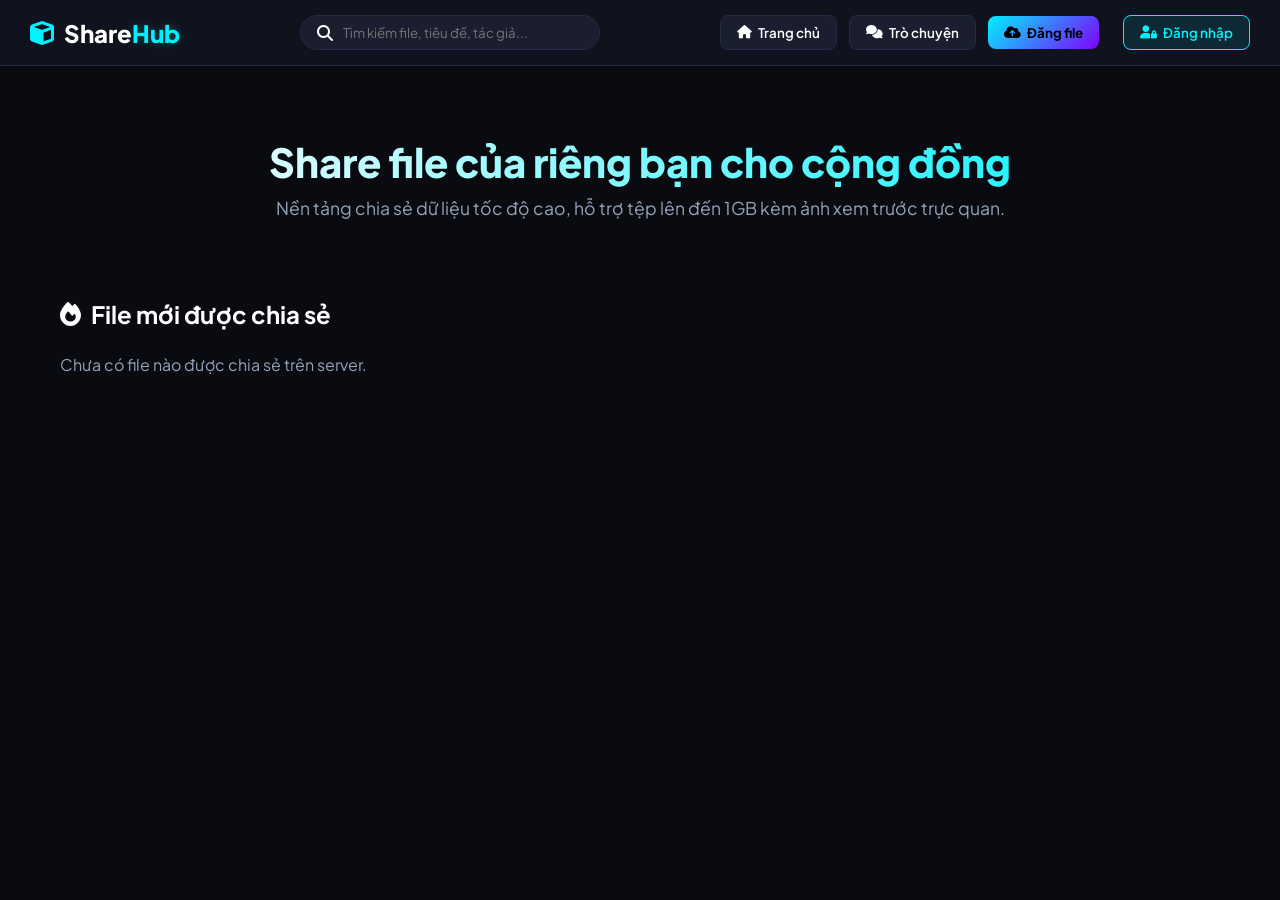
<file: index.html>
<!DOCTYPE html>
<html lang="vi">
<head>
    <meta charset="UTF-8">
    <meta name="viewport" content="width=device-width, initial-scale=1.0">
    <title>ShareHub - Chia Sẻ File Cộng Đồng</title>
    <link rel="stylesheet" href="https://cdnjs.cloudflare.com/ajax/libs/font-awesome/6.4.0/css/all.min.css">
    <link href="https://fonts.googleapis.com/css2?family=Plus+Jakarta+Sans:wght@400;500;600;700;800&display=swap" rel="stylesheet">
    <link rel="stylesheet" href="style.css">
</head>
<body>
    <!-- Server Announcement Banner -->
    <div id="announcement-banner" class="announcement-banner" style="display: none;">
        <div class="banner-content">
            <i class="fa-solid fa-bullhorn"></i>
            <span id="banner-text"></span>
        </div>
        <button id="close-banner" onclick="dismissBanner()">&times;</button>
    </div>

    <!-- Navigation Bar -->
    <header class="navbar">
        <div class="nav-brand" onclick="switchTab('feed')">
            <i class="fa-solid fa-cube glow-icon"></i>
            <span>Share<span class="highlight">Hub</span></span>
        </div>
        <div class="nav-search">
            <i class="fa-solid fa-magnifying-glass"></i>
            <input type="text" id="searchInput" placeholder="Tìm kiếm file, tiêu đề, tác giả..." oninput="filterFiles()">
        </div>
        <div class="nav-actions">
            <button class="nav-btn" onclick="switchTab('feed')"><i class="fa-solid fa-house"></i> Trang chủ</button>
            <button class="nav-btn" onclick="switchTab('chat')"><i class="fa-solid fa-comments"></i> Trò chuyện</button>
            <button class="nav-btn primary" onclick="switchTab('upload')"><i class="fa-solid fa-cloud-arrow-up"></i> Đăng file</button>
            <!-- Hòm thư Admin sẽ được render tự động qua JS nếu là TDZADMIN -->
            <div id="adminInboxNavArea"></div>
            <div id="authNavArea">
                <button class="nav-btn login" onclick="openAuthModal()"><i class="fa-solid fa-user-lock"></i> Đăng nhập</button>
            </div>
        </div>
    </header>

    <!-- Main Container -->
    <main class="main-container">

        <!-- TAB 1: FEED & HOME -->
        <section id="tab-feed" class="tab-content active">
            <div class="hero-banner">
                <h1>Share file của riêng bạn cho cộng đồng</h1>
                <p>Nền tảng chia sẻ dữ liệu tốc độ cao, hỗ trợ tệp lên đến 1GB kèm ảnh xem trước trực quan.</p>
            </div>
            
            <div class="section-header">
                <h2><i class="fa-solid fa-fire"></i> File mới được chia sẻ</h2>
            </div>

            <div id="fileGrid" class="file-grid"></div>
        </section>

        <!-- TAB 2: UPLOAD FILE -->
        <section id="tab-upload" class="tab-content">
            <div class="form-card">
                <h2><i class="fa-solid fa-cloud-arrow-up"></i> Đăng tải file mới</h2>
                <p class="form-desc">Chia sẻ tài liệu, phần mềm hoặc hình ảnh của bạn với cộng đồng (Tối đa 1GB).</p>
                
                <form id="uploadForm" onsubmit="handleUpload(event)">
                    <div class="input-group">
                        <label><i class="fa-solid fa-file-arrow-up"></i> Chọn File (Max 1GB):</label>
                        <input type="file" id="fileInput" required onchange="checkFileSize(this)">
                        <small class="form-hint">Hỗ trợ mọi định dạng tệp (ZIP, RAR, PDF, APK, MP4, v.v.)</small>
                    </div>

                    <div class="input-group">
                        <label><i class="fa-solid fa-images"></i> Ảnh xem trước (Tối đa 3 ảnh):</label>
                        <input type="file" id="previewImages" accept="image/*" multiple onchange="handleImagePreviews(event)">
                        <div id="previewContainer" class="preview-container"></div>
                    </div>

                    <div class="input-group">
                        <label><i class="fa-solid fa-heading"></i> Nội dung chính (Tiêu đề):</label>
                        <input type="text" id="mainTitle" placeholder="Nhập tiêu đề chính hiển thị to rõ..." required>
                    </div>

                    <div class="input-group">
                        <label><i class="fa-solid fa-align-left"></i> Nội dung phụ (Mô tả chi tiết):</label>
                        <textarea id="subContent" rows="4" placeholder="Nhập mô tả chi tiết, hướng dẫn sử dụng, ghi chú..."></textarea>
                    </div>

                    <div class="input-group">
                        <label><i class="fa-solid fa-user-pen"></i> Tác giả / Người đăng:</label>
                        <input type="text" id="authorName" placeholder="Tên tác giả..." required>
                    </div>

                    <button type="submit" class="submit-btn"><i class="fa-solid fa-paper-plane"></i> Tạo trang chia sẻ ngay</button>
                </form>
            </div>
        </section>

        <!-- TAB 3: CHI TIẾT FILE -->
        <section id="tab-detail" class="tab-content">
            <button class="back-btn" onclick="switchTab('feed')"><i class="fa-solid fa-arrow-left"></i> Quay lại trang chủ</button>
            <div id="detailContent" class="detail-card"></div>
        </section>

        <!-- TAB 4: PHÒNG TRÒ CHUYỆN -->
        <section id="tab-chat" class="tab-content">
            <div class="chat-wrapper">
                <div class="chat-header">
                    <h2><i class="fa-solid fa-comments"></i> Phòng Trò chuyện Cộng đồng</h2>
                    <p>Trao đổi, thảo luận trực tiếp cùng các thành viên khác trong server.</p>
                </div>
                <div id="chatMessages" class="chat-messages"></div>
                <form id="chatForm" class="chat-input-form" onsubmit="sendChatMessage(event)">
                    <input type="text" id="chatInput" placeholder="Nhập nội dung tin nhắn..." required autocomplete="off">
                    <button type="submit"><i class="fa-solid fa-paper-plane"></i> Gửi</button>
                </form>
            </div>
        </section>

        <!-- TAB 5: ADMIN DASHBOARD & HÒM THƯ -->
        <section id="tab-admin" class="tab-content">
            <div class="admin-card" style="max-width: 1000px;">
                <h2><i class="fa-solid fa-shield-halved"></i> Bảng điều khiển Quản trị viên [TDZADMIN]</h2>
                <p>Công cụ phát thông báo, quản lý tài khoản và kiểm duyệt báo cáo từ người chơi.</p>
                
                <!-- Quản lý thông báo Server -->
                <div class="admin-action-box">
                    <h3><i class="fa-solid fa-bullhorn"></i> Phát thông báo toàn Server</h3>
                    <textarea id="adminAnnouncementInput" rows="2" placeholder="Nhập nội dung thông báo hiển thị cho toàn bộ server..."></textarea>
                    <button class="admin-btn" onclick="publishAnnouncement()"><i class="fa-solid fa-paper-plane"></i> Phát ngay</button>
                    <button class="admin-btn danger" onclick="clearAnnouncement()"><i class="fa-solid fa-trash"></i> Xóa thông báo</button>
                </div>

                <!-- Hòm thư báo cáo -->
                <div class="admin-action-box" style="margin-top: 25px;">
                    <h3><i class="fa-solid fa-inbox"></i> Hòm thư Báo cáo từ Người chơi</h3>
                    <div id="adminReportList" class="report-list-container">
                        <!-- Danh sách báo cáo render ở đây -->
                    </div>
                </div>

                <!-- Quản lý tài khoản toàn Server -->
                <div class="admin-action-box" style="margin-top: 25px;">
                    <h3><i class="fa-solid fa-users-gear"></i> Quản lý Tất cả Tài khoản (Server Accounts)</h3>
                    <div style="overflow-x: auto; margin-top: 15px;">
                        <table class="admin-table" id="accountsTable">
                            <thead>
                                <tr>
                                    <th>Tên tài khoản</th>
                                    <th>Trạng thái Ban</th>
                                    <th>Thao tác</th>
                                </tr>
                            </thead>
                            <tbody id="accountsTableBody">
                                <!-- Render danh sách account -->
                            </tbody>
                        </table>
                    </div>
                </div>
            </div>
        </section>

    </main>

    <!-- AUTHENTICATION MODAL -->
    <div id="authModal" class="modal-overlay">
        <div class="modal-card">
            <button class="close-modal" onclick="closeAuthModal()">&times;</button>
            <div class="auth-tabs">
                <button id="tabLoginBtn" class="auth-tab-btn active" onclick="switchAuthMode('login')">Đăng nhập</button>
                <button id="tabRegisterBtn" class="auth-tab-btn" onclick="switchAuthMode('register')">Đăng ký</button>
            </div>

            <!-- Form Đăng nhập -->
            <form id="loginForm" class="auth-form active" onsubmit="handleLogin(event)">
                <div class="input-group">
                    <label>Tên tài khoản / Email:</label>
                    <input type="text" id="loginEmail" placeholder="Nhập tài khoản (VD: TDZADMIN)..." required>
                </div>
                <div class="input-group">
                    <label>Mật khẩu:</label>
                    <input type="password" id="loginPassword" placeholder="Nhập mật khẩu..." required>
                </div>
                <button type="submit" class="auth-submit-btn">Đăng nhập máy chủ</button>
            </form>

            <!-- Form Đăng ký -->
            <form id="registerForm" class="auth-form" onsubmit="handleRegister(event)">
                <div class="input-group">
                    <label>Tên tài khoản (Username):</label>
                    <input type="text" id="regUsername" placeholder="Chọn tên tài khoản..." required>
                </div>
                <div class="input-group">
                    <label>Mật khẩu:</label>
                    <input type="password" id="regPassword" placeholder="Tạo mật khẩu bảo mật..." required>
                </div>
                <button type="submit" class="auth-submit-btn">Đăng ký tài khoản</button>
            </form>
        </div>
    </div>

    <!-- BAN MODAL (Dành cho Admin) -->
    <div id="banModal" class="modal-overlay">
        <div class="modal-card">
            <button class="close-modal" onclick="closeBanModal()">&times;</button>
            <h3><i class="fa-solid fa-user-slash"></i> Cấm (Ban) Tài khoản: <span id="banTargetUser" style="color:var(--primary);"></span></h3>
            <form onsubmit="confirmBan(event)" style="margin-top: 15px;">
                <div class="input-group">
                    <label>Thời gian cấm:</label>
                    <div style="display: grid; grid-template-columns: repeat(3, 1fr); gap: 8px;">
                        <div><small>Năm</small><input type="number" id="banYears" value="0" min="0"></div>
                        <div><small>Tháng</small><input type="number" id="banMonths" value="0" min="0"></div>
                        <div><small>Tuần</small><input type="number" id="banWeeks" value="0" min="0"></div>
                        <div><small>Ngày</small><input type="number" id="banDays" value="0" min="0"></div>
                        <div><small>Giờ</small><input type="number" id="banHours" value="0" min="0"></div>
                        <div><small>Phút</small><input type="number" id="banMinutes" value="0" min="0"></div>
                    </div>
                </div>

                <div class="input-group">
                    <label>Lý do vi phạm:</label>
                    <select id="banReasonPreset" onchange="selectBanPreset(this)" style="width:100%; background:var(--bg-input); border:1px solid var(--border); color:#fff; padding:10px; border-radius:8px; margin-bottom:8px;">
                        <option value="">-- Chọn lý do gắn sẵn hoặc tự nhập --</option>
                        <option value="Bài viết chứa nội dung nhạy cảm">Bài viết chứa nội dung nhạy cảm</option>
                        <option value="Bài viết chứa nội dung bạo lực">Bài viết chứa nội dung bạo lực</option>
                    </select>
                    <textarea id="banReasonCustom" rows="3" placeholder="Hoặc nhập ghi chú / lý do cụ thể..."></textarea>
                </div>
                <button type="submit" class="auth-submit-btn" style="background:var(--admin-red); color:#fff;">Xác nhận Ban tài khoản</button>
            </form>
        </div>
    </div>

    <!-- REPORT MODAL (Dành cho Người dùng) -->
    <div id="reportModal" class="modal-overlay">
        <div class="modal-card">
            <button class="close-modal" onclick="closeReportModal()">&times;</button>
            <h3><i class="fa-solid fa-triangle-exclamation" style="color:var(--admin-red);"></i> Báo cáo bài viết</h3>
            <form onsubmit="submitReport(event)" style="margin-top: 15px;">
                <input type="hidden" id="reportFileId">
                <div class="input-group">
                    <label>Lý do báo cáo:</label>
                    <select id="reportReason" required style="width:100%; background:var(--bg-input); border:1px solid var(--border); color:#fff; padding:10px; border-radius:8px;">
                        <option value="Bài viết chứa nội dung nhạy cảm">Bài viết chứa nội dung nhạy cảm</option>
                        <option value="Bài viết chứa nội dung bạo lực">Bài viết chứa nội dung bạo lực</option>
                        <option value="Lừa đảo / Spam / Vi phạm bản quyền">Lừa đảo / Spam / Vi phạm bản quyền</option>
                        <option value="Khác">Lý do khác</option>
                    </select>
                </div>
                <button type="submit" class="auth-submit-btn">Gửi báo cáo cho Admin</button>
            </form>
        </div>
    </div>

    <!-- TOAST NOTIFICATION -->
    <div id="toast" class="toast"></div>

    <script src="script.js"></script>
</body>
</html>
</file>
<file: style.css>
:root {
    --bg-main: #0a0b10;
    --bg-card: #121520;
    --bg-input: #1a1e2e;
    --primary: #00f2fe;
    --primary-glow: rgba(0, 242, 254, 0.3);
    --secondary: #7f00ff;
    --accent: #ff2a6d;
    --text-main: #ffffff;
    --text-muted: #94a3b8;
    --border: #222b45;
    --admin-red: #ff3366;
}

* { box-sizing: border-box; margin: 0; padding: 0; font-family: 'Plus Jakarta Sans', sans-serif; }
body { background-color: var(--bg-main); color: var(--text-main); min-height: 100vh; overflow-x: hidden; }

.announcement-banner {
    background: linear-gradient(90deg, #ff2a6d, #7f00ff);
    color: #fff; padding: 10px 20px; display: flex; justify-content: space-between; align-items: center; font-weight: 600;
    box-shadow: 0 4px 15px rgba(255, 42, 109, 0.4); position: sticky; top: 0; z-index: 1000;
}
.announcement-banner button { background: none; border: none; color: #fff; font-size: 1.2rem; cursor: pointer; }

.navbar {
    display: flex; justify-content: space-between; align-items: center; padding: 15px 30px;
    background: rgba(18, 21, 32, 0.85); backdrop-filter: blur(12px); border-bottom: 1px solid var(--border);
    position: sticky; top: 0; z-index: 999;
}
.nav-brand { font-size: 1.5rem; font-weight: 800; cursor: pointer; display: flex; align-items: center; gap: 10px; }
.highlight { color: var(--primary); text-shadow: 0 0 10px var(--primary-glow); }
.glow-icon { color: var(--primary); }

.nav-search {
    display: flex; align-items: center; background: var(--bg-input); border: 1px solid var(--border);
    border-radius: 50px; padding: 8px 16px; width: 300px; gap: 10px;
}
.nav-search input { background: none; border: none; color: #fff; width: 100%; outline: none; }
.nav-actions { display: flex; align-items: center; gap: 12px; }

.nav-btn {
    background: var(--bg-input); border: 1px solid var(--border); color: var(--text-main);
    padding: 8px 16px; border-radius: 8px; cursor: pointer; font-weight: 600; transition: all 0.3s;
    display: flex; align-items: center; gap: 6px;
}
.nav-btn:hover { border-color: var(--primary); box-shadow: 0 0 10px var(--primary-glow); }
.nav-btn.primary { background: linear-gradient(135deg, var(--primary), var(--secondary)); border: none; color: #000; font-weight: 700; }
.nav-btn.login { background: rgba(0, 242, 254, 0.1); color: var(--primary); border-color: var(--primary); }
.nav-btn.inbox { background: linear-gradient(135deg, #7f00ff, #ff2a6d); border: none; color: #fff; font-weight: 700; box-shadow: 0 0 15px rgba(127,0,255,0.4); }

.main-container { max-width: 1200px; margin: 30px auto; padding: 0 20px; }
.tab-content { display: none; }
.tab-content.active { display: block; animation: fadeIn 0.4s ease; }

@keyframes fadeIn { from { opacity: 0; transform: translateY(10px); } to { opacity: 1; transform: translateY(0); } }

.hero-banner { text-align: center; margin-bottom: 40px; padding: 40px; }
.hero-banner h1 {
    font-size: 2.5rem; font-weight: 800; margin-bottom: 10px;
    background: linear-gradient(90deg, #fff, var(--primary)); -webkit-background-clip: text; -webkit-text-fill-color: transparent;
}
.hero-banner p { color: var(--text-muted); font-size: 1.1rem; }

.section-header { display: flex; justify-content: space-between; align-items: center; margin-bottom: 25px; }
.section-header h2 { display: flex; align-items: center; gap: 10px; font-size: 1.5rem; }

.file-grid { display: grid; grid-template-columns: repeat(auto-fill, minmax(320px, 1fr)); gap: 20px; }
.file-card {
    background: var(--bg-card); border: 1px solid var(--border); border-radius: 16px; padding: 20px;
    transition: all 0.3s; display: flex; flex-direction: column; justify-content: space-between;
}
.file-card:hover { transform: translateY(-5px); border-color: var(--primary); box-shadow: 0 10px 30px rgba(0, 242, 254, 0.15); }
.file-card-header { display: flex; justify-content: space-between; align-items: flex-start; margin-bottom: 12px; }
.file-card-title { font-size: 1.2rem; font-weight: 700; color: #fff; cursor: pointer; }
.file-card-title:hover { color: var(--primary); }
.file-badge { background: rgba(0, 242, 254, 0.1); color: var(--primary); padding: 4px 8px; border-radius: 6px; font-size: 0.75rem; font-weight: 700; }
.file-card-desc { color: var(--text-muted); font-size: 0.95rem; margin-bottom: 15px; display: -webkit-box; -webkit-line-clamp: 2; -webkit-box-orient: vertical; overflow: hidden; }
.file-card-thumbs { display: flex; gap: 8px; margin-bottom: 15px; }
.file-card-thumbs img { width: 60px; height: 60px; object-fit: cover; border-radius: 8px; border: 1px solid var(--border); }
.file-card-footer { display: flex; justify-content: space-between; align-items: center; border-top: 1px solid var(--border); padding-top: 12px; font-size: 0.85rem; color: var(--text-muted); }
.author-tag { font-weight: 600; color: #fff; }
.admin-badge { background: var(--admin-red); color: #fff; padding: 2px 6px; border-radius: 4px; font-size: 0.7rem; font-weight: 800; margin-left: 5px; }
.card-actions { display: flex; gap: 8px; }
.action-icon-btn { background: var(--bg-input); border: 1px solid var(--border); color: #fff; padding: 6px 10px; border-radius: 6px; cursor: pointer; transition: 0.2s; }
.action-icon-btn:hover { background: var(--primary); color: #000; }

.form-card, .detail-card, .admin-card { background: var(--bg-card); border: 1px solid var(--border); border-radius: 20px; padding: 30px; max-width: 800px; margin: 0 auto; }
.form-card h2, .admin-card h2 { margin-bottom: 8px; display: flex; align-items: center; gap: 10px; }
.form-desc { color: var(--text-muted); margin-bottom: 25px; }
.input-group { margin-bottom: 20px; }
.input-group label { display: block; font-weight: 600; margin-bottom: 8px; color: #cbd5e1; }
.input-group input, .input-group textarea {
    width: 100%; background: var(--bg-input); border: 1px solid var(--border); border-radius: 10px;
    padding: 12px 16px; color: #fff; font-size: 1rem; outline: none;
}
.input-group input:focus, .input-group textarea:focus { border-color: var(--primary); box-shadow: 0 0 10px var(--primary-glow); }
.form-hint { display: block; margin-top: 6px; color: var(--text-muted); font-size: 0.8rem; }
.preview-container { display: flex; gap: 12px; margin-top: 10px; flex-wrap: wrap; }
.preview-thumb { position: relative; width: 90px; height: 90px; border-radius: 10px; overflow: hidden; border: 1px solid var(--border); }
.preview-thumb img { width: 100%; height: 100%; object-fit: cover; }
.remove-thumb { position: absolute; top: 4px; right: 4px; background: rgba(0,0,0,0.7); color: #fff; border: none; border-radius: 50%; width: 22px; height: 22px; cursor: pointer; }

.submit-btn {
    background: linear-gradient(135deg, var(--primary), var(--secondary)); border: none; color: #000;
    font-weight: 800; padding: 14px 24px; border-radius: 10px; cursor: pointer; width: 100%; font-size: 1.1rem;
}

.back-btn { background: var(--bg-card); border: 1px solid var(--border); color: #fff; padding: 8px 16px; border-radius: 8px; cursor: pointer; margin-bottom: 20px; font-weight: 600; }
.detail-main-title { font-size: 2.2rem; font-weight: 800; margin-bottom: 15px; color: #fff; }
.detail-sub-content { font-size: 1.05rem; color: var(--text-muted); line-height: 1.6; margin-bottom: 30px; background: var(--bg-input); padding: 20px; border-radius: 12px; border-left: 4px solid var(--primary); }
.detail-gallery { display: grid; grid-template-columns: repeat(auto-fill, minmax(200px, 1fr)); gap: 15px; margin-bottom: 30px; }
.detail-gallery img { width: 100%; height: 180px; object-fit: cover; border-radius: 12px; border: 1px solid var(--border); }
.detail-download-box { text-align: center; background: linear-gradient(135deg, rgba(0,242,254,0.1), rgba(127,0,255,0.1)); border: 1px solid var(--primary); padding: 30px; border-radius: 16px; margin-bottom: 25px; }
.download-btn {
    display: inline-flex; align-items: center; gap: 10px; background: linear-gradient(135deg, var(--primary), var(--secondary));
    color: #000; font-weight: 800; padding: 16px 36px; border-radius: 50px; text-decoration: none; font-size: 1.2rem;
}
.detail-footer-info { display: flex; justify-content: space-between; color: var(--text-muted); font-size: 0.9rem; border-top: 1px solid var(--border); padding-top: 15px; }

.chat-wrapper { background: var(--bg-card); border: 1px solid var(--border); border-radius: 20px; max-width: 900px; margin: 0 auto; display: flex; flex-direction: column; height: 70vh; }
.chat-header { padding: 20px; border-bottom: 1px solid var(--border); }
.chat-header p { color: var(--text-muted); font-size: 0.9rem; }
.chat-messages { flex: 1; padding: 20px; overflow-y: auto; display: flex; flex-direction: column; gap: 12px; }
.chat-msg { background: var(--bg-input); padding: 12px 16px; border-radius: 12px; max-width: 75%; border: 1px solid var(--border); }
.chat-msg.mine { background: rgba(0, 242, 254, 0.1); border-color: var(--primary); align-self: flex-end; }
.chat-msg-header { display: flex; justify-content: space-between; margin-bottom: 6px; font-size: 0.8rem; color: var(--text-muted); }
.chat-msg-author { font-weight: 700; color: #fff; }
.chat-input-form { display: flex; padding: 15px 20px; border-top: 1px solid var(--border); gap: 12px; background: var(--bg-card); }
.chat-input-form input { flex: 1; background: var(--bg-input); border: 1px solid var(--border); border-radius: 10px; padding: 12px 16px; color: #fff; outline: none; }
.chat-input-form button { background: var(--primary); color: #000; font-weight: 800; border: none; padding: 0 24px; border-radius: 10px; cursor: pointer; }

.admin-action-box { margin-top: 20px; background: var(--bg-input); padding: 20px; border-radius: 12px; border: 1px solid var(--border); }
.admin-action-box textarea { width: 100%; background: var(--bg-main); border: 1px solid var(--border); border-radius: 8px; padding: 10px; color: #fff; margin-bottom: 12px; }
.admin-btn { background: var(--primary); color: #000; font-weight: 700; border: none; padding: 10px 20px; border-radius: 8px; cursor: pointer; margin-right: 10px; }
.admin-btn.danger { background: var(--admin-red); color: #fff; }

/* Admin Tables & Reports */
.admin-table { width: 100%; border-collapse: collapse; text-align: left; }
.admin-table th, .admin-table td { padding: 12px; border-bottom: 1px solid var(--border); font-size: 0.95rem; }
.admin-table th { color: var(--primary); font-weight: 700; }
.report-item { background: var(--bg-main); padding: 12px; border-radius: 8px; border: 1px solid var(--border); margin-bottom: 10px; display: flex; justify-content: space-between; align-items: center; }

.modal-overlay { position: fixed; top: 0; left: 0; width: 100%; height: 100%; background: rgba(0,0,0,0.7); backdrop-filter: blur(5px); display: none; justify-content: center; align-items: center; z-index: 2000; }
.modal-card { background: var(--bg-card); border: 1px solid var(--border); width: 100%; max-width: 450px; padding: 30px; border-radius: 20px; position: relative; }
.close-modal { position: absolute; top: 15px; right: 20px; background: none; border: none; color: var(--text-muted); font-size: 1.5rem; cursor: pointer; }
.auth-tabs { display: flex; margin-bottom: 25px; border-bottom: 1px solid var(--border); }
.auth-tab-btn { flex: 1; background: none; border: none; color: var(--text-muted); font-weight: 700; padding: 12px; cursor: pointer; font-size: 1rem; }
.auth-tab-btn.active { color: var(--primary); border-bottom: 2px solid var(--primary); }
.auth-form { display: none; }
.auth-form.active { display: block; }
.auth-submit-btn { width: 100%; background: linear-gradient(135deg, var(--primary), var(--secondary)); color: #000; font-weight: 800; border: none; padding: 12px; border-radius: 10px; cursor: pointer; margin-top: 10px; }

.toast { position: fixed; bottom: 30px; right: 30px; background: var(--bg-card); border: 1px solid var(--primary); color: #fff; padding: 12px 24px; border-radius: 10px; box-shadow: 0 5px 20px var(--primary-glow); z-index: 3000; display: none; font-weight: 600; }
</file>
